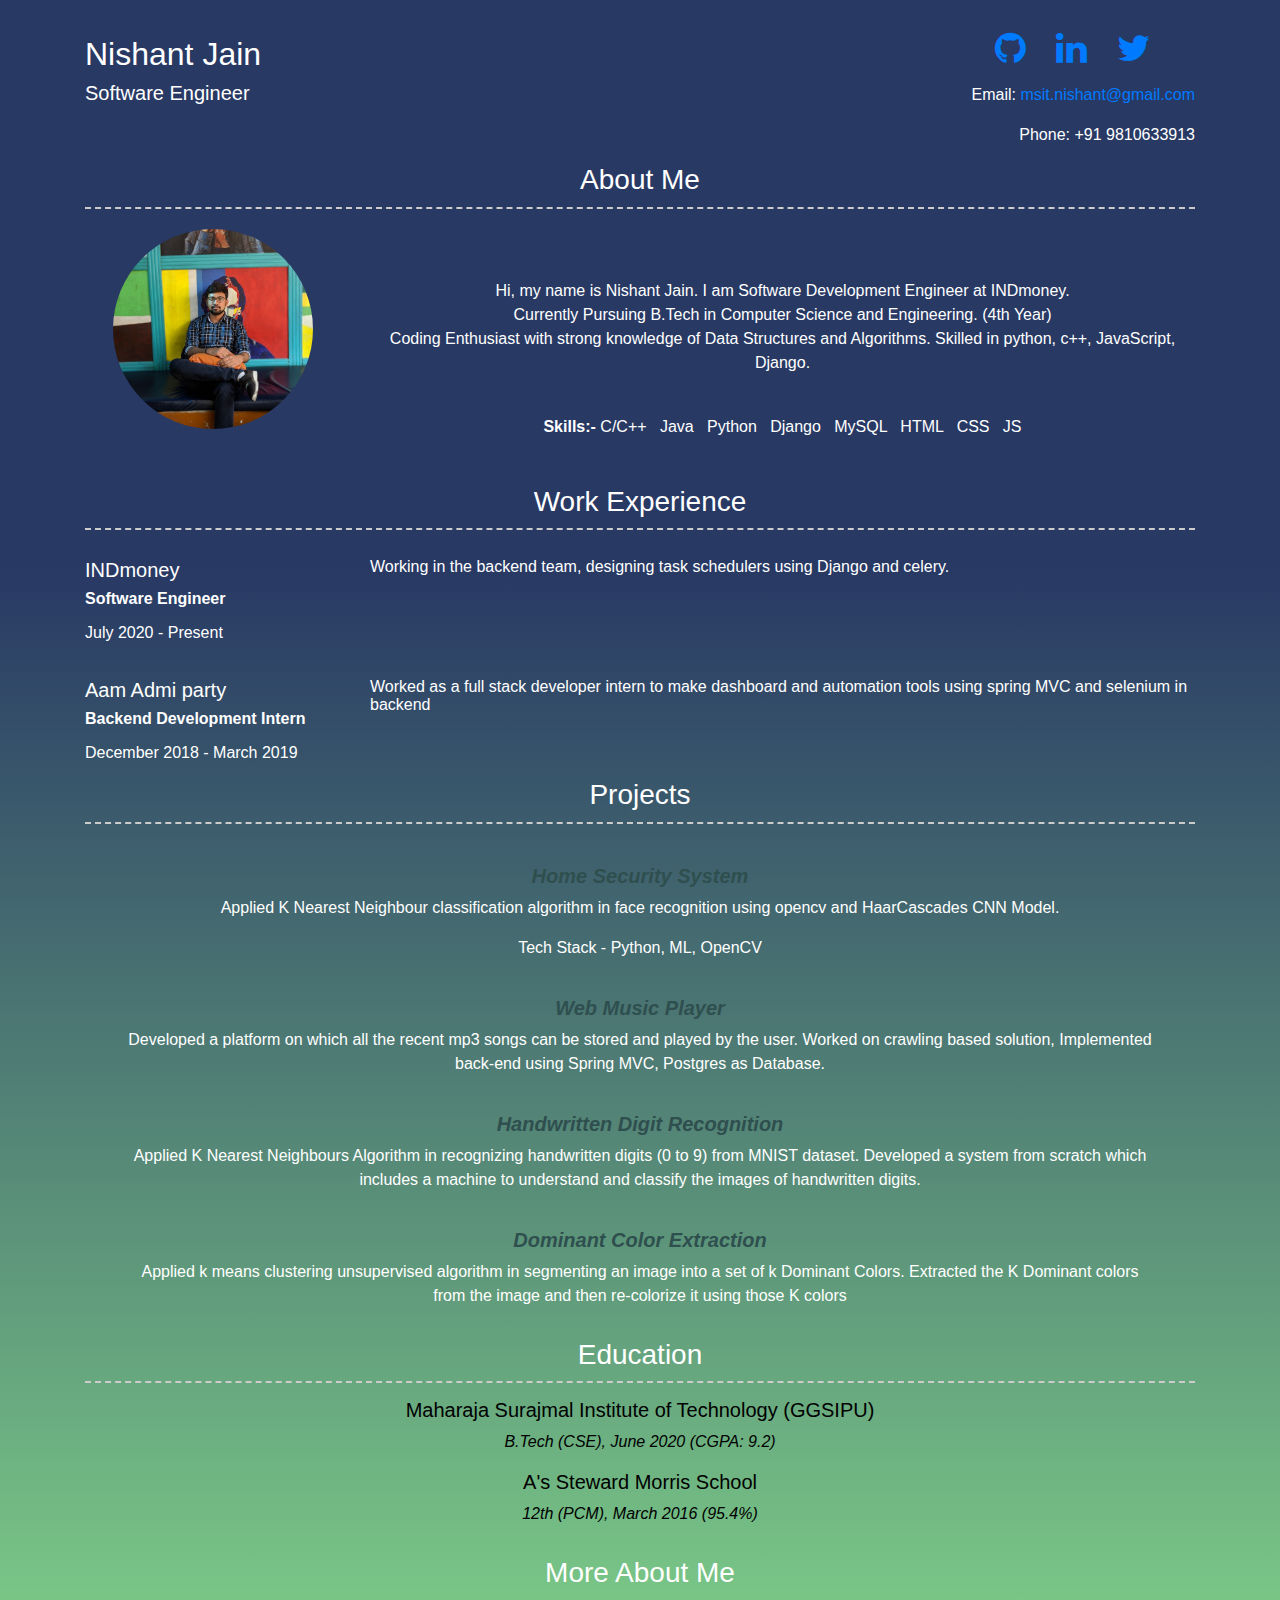
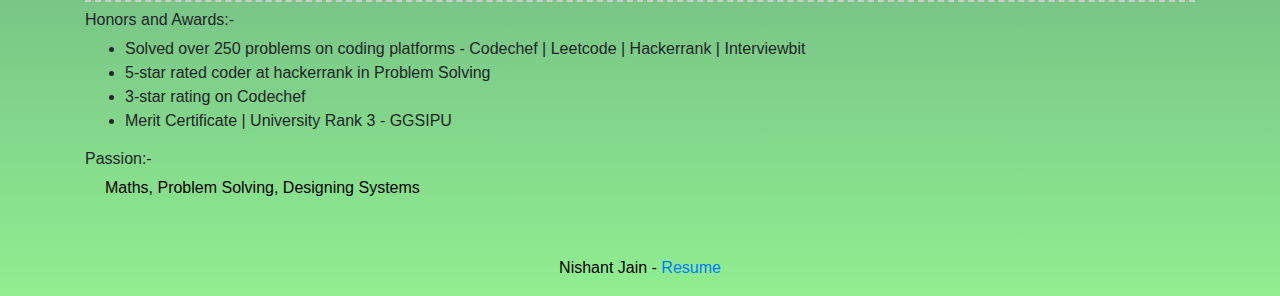
<file: index.html>
<!DOCTYPE html>
<html lang="en" dir="ltr">
  <head>
    <meta charset="utf-8">
    <meta name="viewport" content="width=device-width, initial-scale=1">
    <link rel="stylesheet" href="nishnat_resume.css">
    <link rel="stylesheet" href="https://maxcdn.bootstrapcdn.com/bootstrap/4.5.0/css/bootstrap.min.css">
    <script src="https://ajax.googleapis.com/ajax/libs/jquery/3.5.1/jquery.min.js"></script>
    <script src="https://cdnjs.cloudflare.com/ajax/libs/popper.js/1.16.0/umd/popper.min.js"></script>
    <script src="https://maxcdn.bootstrapcdn.com/bootstrap/4.5.0/js/bootstrap.min.js"></script>
    <link rel="stylesheet" href="https://cdnjs.cloudflare.com/ajax/libs/font-awesome/4.7.0/css/font-awesome.min.css">
    <title></title>
  </head>
  <body>
    <div class="container header-container">
      <div class="row">
        <div class="col-xs-12 col-sm-6 col-md-6 col-lg-9 header-left" id="header-1">
          <h2> Nishant Jain</h2>
          <h5> Software Engineer</h5>
          </div>
          <div class="col-xs-12 col-sm-6 col-md-6 col-lg-3 header-right" id="header-2">
            <ul class="icons no-print">
              <li>
                <a target="_blank"href="https://www.github.com/Rashu99" class="button button--sacnite button--round-l">
                  <i class="fa fa-github" style="font-size:36px" title="Github link"></i>
                  </a>
              <li>
                <a target="_blank"href="https://www.linkedin.com/in/nishantjain99" class="button button--sacnite button--round-l">
                  <i class="fa fa-linkedin" style="font-size:36px" title="Linkedin link"></i>
                  </a>
            </li>
            <li>
              <a target="_blank"href="https://twitter.com/nishantjain99_" class="button button--sacnite button--round-l">
                <i class="fa fa-twitter" style="font-size:36px" title="Twitter link"></i>
                </a>
          </li>
              </ul>
              <p style="float: right"> Email: <a href="mailto:msit.nishant@gmail.com" target="_blank">msit.nishant@gmail.com</a> </p>
              <p style="float: right"> Phone: +91 9810633913 </p>
            </div>
        </div>
    </div>
    <main>
      <div class="wrapper">
        <div class="container intro-container">
        <h3>About Me</h3>
        <div class="row clearfix intro">
          <div class="col-xs-12 col-sm-4 col-md-3 no-print">
            <span class="profile-img" style="background-image: url(data/nishant.png)">
            </span>
          </div>
          <div class="col-xs-12 col-sm-8 col-md-9 col-print-12 description">
            <p>
              Hi, my name is Nishant Jain. I am Software Development Engineer at INDmoney. <br />
              Currently Pursuing B.Tech in Computer Science and Engineering. (4th Year) <br />
              Coding Enthusiast with strong knowledge of Data Structures and Algorithms. Skilled in python, c++, JavaScript, Django.
            </p>
            <br />
            <p> <b>Skills:-</b> C/C++ &nbsp; Java &nbsp; Python &nbsp; Django &nbsp; MySQL &nbsp; HTML &nbsp; CSS &nbsp; JS</p>
          </div>
        </div>
      </div>
      <div class="container experience-container">
        <h3>Work Experience</h3>
        <div class="row clearfix">
          <div class="col-xs-12 col-sm-4 col-md-3 col-print-12 details">
            <h5>INDmoney</h5>
            <p><b>Software Engineer</b></p>
            <p>July 2020 - Present</p>
          </div>
          <div class="col-xs-12 col-sm-8 col-md-9 col-print-12 details">
            <p>Working in the backend team, designing task schedulers using Django and celery.</p>
          </div>
          <div class="col-xs-12 col-sm-4 col-md-3 col-print-12 details">
            <h5>Aam Admi party</h5>
            <p><b>Backend Development Intern</b></p>
            <p>December 2018 - March 2019</p>
          </div>
          <div class="col-xs-12 col-sm-8 col-md-9 col-print-12 details">
            <p>Worked as a full stack developer intern to make dashboard and automation tools using spring MVC and selenium in backend</p>
          </div>
        </div>
      </div>
      <div class="container project-container">
        <h3>Projects</h3>
        <div class="layout layout-top-middle">
          <div class="col-xs-12 col-print-12 details-project">
            <h5>Home Security System</h5>
          </div>
          <div class="col-xs-12 col-print-12">
            <p>Applied K Nearest Neighbour classification algorithm in face recognition using opencv and HaarCascades CNN Model.</p>
            <p>Tech Stack - Python, ML, OpenCV</p>
          </div>
          <div class="col-xs-12 col-print-12 details-project">
            <h5>Web Music Player</h5>
          </div>
          <div class="col-xs-12 col-print-12">
            <p>Developed a platform on which all the recent mp3 songs can be stored and played by the user. Worked on crawling based solution, Implemented back-end using Spring MVC, Postgres as Database.</p>
          </div>
          <div class="col-xs-12 col-print-12 details-project">
            <h5>Handwritten Digit Recognition</h5>
          </div>
          <div class="col-xs-12 col-print-12">
            <p>Applied K Nearest Neighbours Algorithm in recognizing handwritten digits (0 to 9) from MNIST dataset. Developed a system from scratch which includes a machine to understand and classify the images of handwritten digits.</p>
          </div>
          <div class="col-xs-12 col-print-12 details-project">
            <h5>Dominant Color Extraction</h5>
          </div>
          <div class="col-xs-12 col-print-12">
            <p>Applied k means clustering unsupervised algorithm in segmenting  an image into a set of k Dominant Colors. Extracted the K Dominant colors from the image and then re-colorize it using those K colors</p>
          </div>
        </div>
      </div>
      <div class="container education-container">
        <h3>Education</h3>
        <div>
          <div class="col-xs-12 institute-name">
            <h5>Maharaja Surajmal Institute of Technology (GGSIPU)</h5>
            <p><i>B.Tech (CSE), June 2020  (CGPA: 9.2)</i></p>
          </div>
          <div class="col-xs-12 institute-name">
            <h5>A's Steward Morris School</h5>
            <p><i>12th (PCM), March 2016  (95.4%)</i></p>
          </div>
        </div>
      </div>
      <div class="container more-container">
        <h3>More About Me</h3>
        <div class="row clearfix">
          <div class="col-md-12">
            <h6>Honors and Awards:- </h6>
            <ul>
              <li>Solved over 250 problems on coding platforms - Codechef | Leetcode | Hackerrank | Interviewbit</li>
              <li>5-star rated coder at hackerrank in Problem Solving</li>
              <li>3-star rating on Codechef</li>
              <li>Merit Certificate | University Rank 3 - GGSIPU</li>
            </ul>
            <h6>Passion:-</h6>
            <p>Maths, Problem Solving, Designing Systems </p>
          </div>
        </div>
      </div>
    </div>
    </main>
    <div class="container footer-container">
      <p>Nishant Jain - <a href="https://docs.google.com/document/d/1CKRLEw_7xIsemdcu-CK3B1GKoBqcD4VlxcekGujUr2U" target="_blank">Resume</a></p>
    </div>
  </body>
</html>
</file>
<file: nishnat_resume.css>
body
{
  background: linear-gradient(180deg, #283964 30%, #90EE90 100%);

}
#header-1
{
  margin-top: 35px;
  float: left;
  color: #fff;
}
#header-2
{
  float: right;
}
#header-2 li
{
  padding: 15px;
  /* margin: 0 3px; */
  margin-top: 15px;
  float: left;
  display:inline;
}
h3 {
  font-weight: 300;
  font-size: 3rem;
  text-align: center;
  border-bottom: dashed 2px #CCCCCC;
  padding-bottom: 10px;
  margin-bottom: 40px;
  color: #fff;
}
.profile-img
{
  width: 200px;
  height: 200px;
  margin: 0 auto;
  margin-bottom: 20px;
  display: block;
  border-radius: 100px;
  background-size: cover;
  background-position: center;
  background-repeat: repeat, no-repeat;
}
p
{
  text-align: center;
  color: #fff;
}
.institute-name h5
{
  text-align: center;
  margin-top: 15px;
  color: #fff;
}
.institute-name h5
{
  text-align: center;
  margin-top: 15px;
  color: #000000;
}
.details
{
  margin-top: 20px;
  color: #fff;
}
.details h6
{
  text-align: left;
  line-height: 12px;
  color: #fff;
}
.details p
{
  text-align: left;
  line-height: normal;
  color: #fff;
}
.intro
{
  margin-top: 20px;
}
.description
{
  padding-top: 50px;
}
.layout-top-middle
{
  text-align: center;
  color: #fff;
  margin-top: 20px;
  padding-left: 40px;
  padding-right: 40px;
  margin-bottom: 20px;
}
.details-project
{
  padding-top: 20px;
}
.layout-top-middle h5
{
  color: #2F4F4F;
  font-weight: bolder;
  font-style: italic;
}
.intro
{
  margin-bottom: 30px;
}
.project-container
{
  margin-bottom: 30px;
}
.more-container
{
  margin-bottom: 20px;
}
.more-container p
{
  text-align: left;
  padding-left: 20px;
  color: #000000;
}
.education-container
{
  margin-bottom: 30px;
}
.education-container p
{
  color: #000000;
}
.footer-container
{
  margin-top: 40px;
}
.footer-container p
{
  color: #000000;
}
</file>
